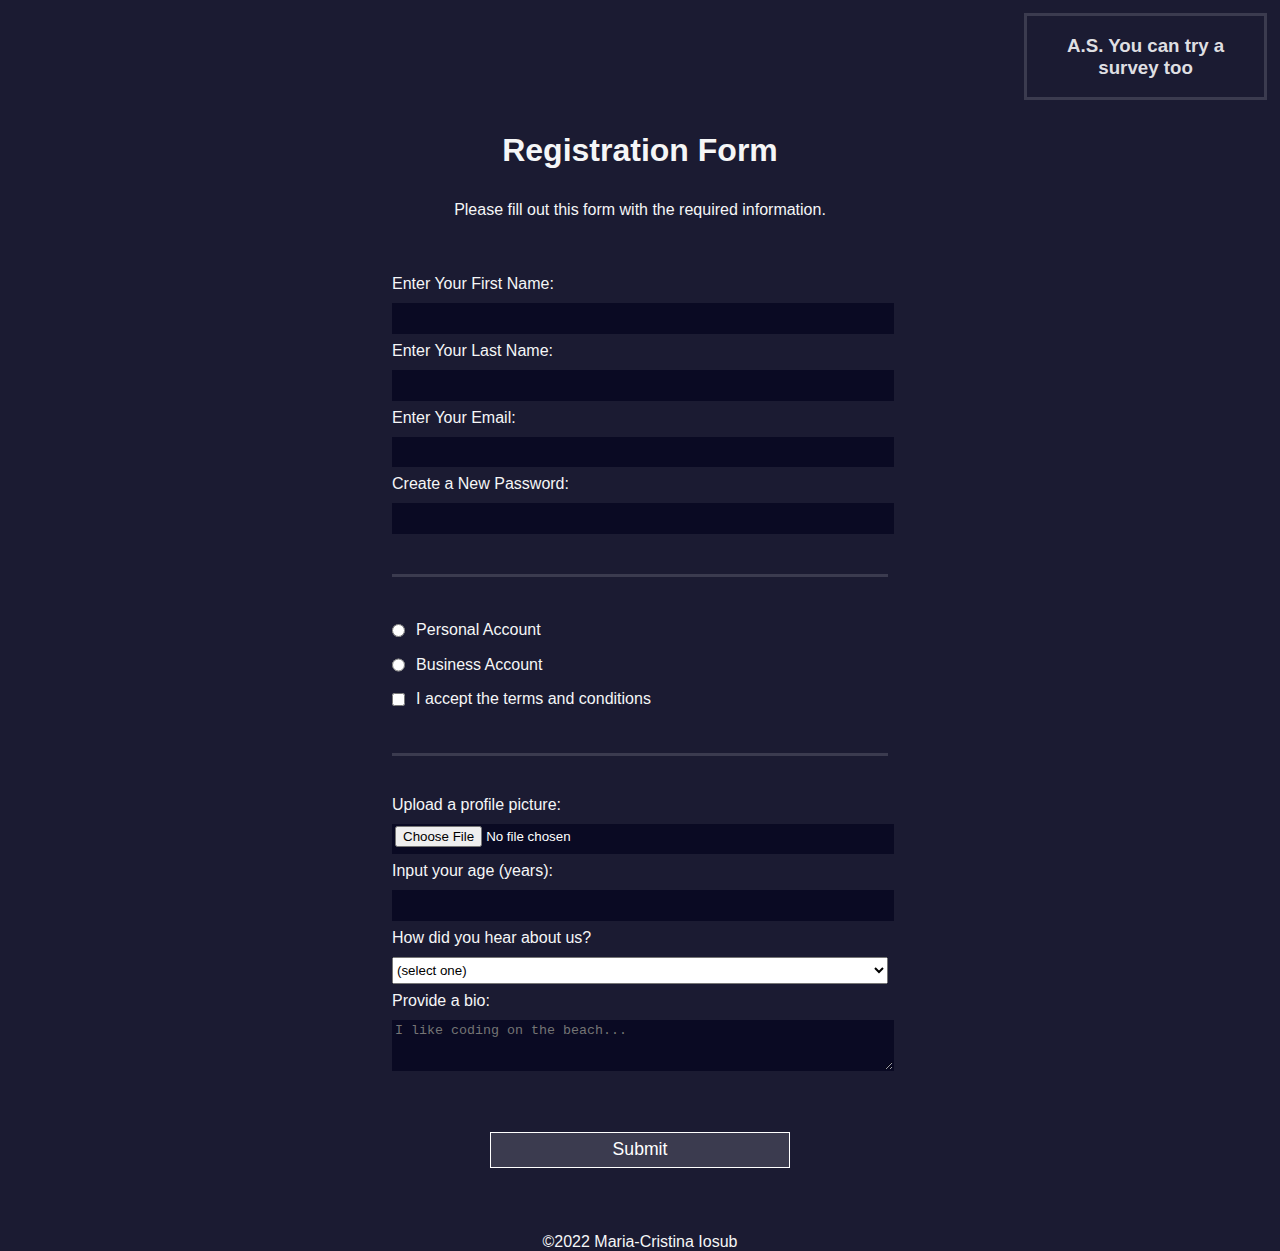
<file: index.html>
<!DOCTYPE html>
<html lang="en">
<head>
    <meta charset="UTF-8">
    <meta http-equiv="X-UA-Compatible" content="IE=edge">
    <meta name="viewport" content="width=device-width, initial-scale=1.0">
    <meta name="description" content="A simple registration form.">
    <meta name="keywords" content="Registration, Form">
    <meta name="author" content="Maria-Cristina Iosub">
    <title>Registration Form</title>
    <link rel="stylesheet" type="text/css" href="styles.css"/>
</head>
<body>
    <header>
        <nav>
            <h3><a href="survey.html">A.S. You can try a survey too</a></h3>
        </nav>
    </header>
    <main>
        <h1>Registration Form</h1>
        <p id="description">Please fill out this form with the required information.</p>
        <form action="https://formsubmit.co/640bb843532f339c173840039f71b10e" method="POST">
            <fieldset>
                <label>Enter Your First Name: <input name="first-name" type="text" required/></label>
                <label>Enter Your Last Name: <input name="last-name" type="text" required/></label>
                <label>Enter Your Email: <input name="e-mail" type="email" required/></label>
                <label>Create a New Password: <input name="password" type="password" required/></label> 
                <!--<label>Create a New Password: <input name="password" type="password" pattern="[a-z0-5]{8,}" required/></label> A regular expression which matches eight or more lowercase letters or the digits 0 to 5. -->
            </fieldset>
            <fieldset>
                <label><input class="inline" type="radio" name="account-type"/> Personal Account</label>
                <label><input class="inline" type="radio" name="account-type"/> Business Account</label>
                <label><input class="inline" name="terms" type="checkbox" required /> I accept the terms and conditions</label>
            </fieldset>
            <fieldset>
                <label>Upload a profile picture:<input name="file" type="file"/></label>
                <label>Input your age (years):<input name="age" type="number" min="13" max="120"/></label>
                <label>How did you hear about us?
                    <select name="referrer">
                    <option value="">(select one)</option>
                    <option value="1">News</option>
                    <option value="2">YouTube Channel</option>
                    <option value="3">Forum</option>
                    <option value="4">Other</option>
                    </select>
                </label>
                <label>Provide a bio:
                    <textarea name="bio" cols="30" rows="3" placeholder="I like coding on the beach..."></textarea>
                </label>
            </fieldset>
            <input type="submit" value="Submit"/> <!-- A good practice is to provide each submittable element with a name attribute. This attribute is used to identify the element in the form submission.-->
        </form>
    </main>
    <footer><p>&copy;2022 Maria-Cristina Iosub</p></footer>
</body>
</html>
</file>
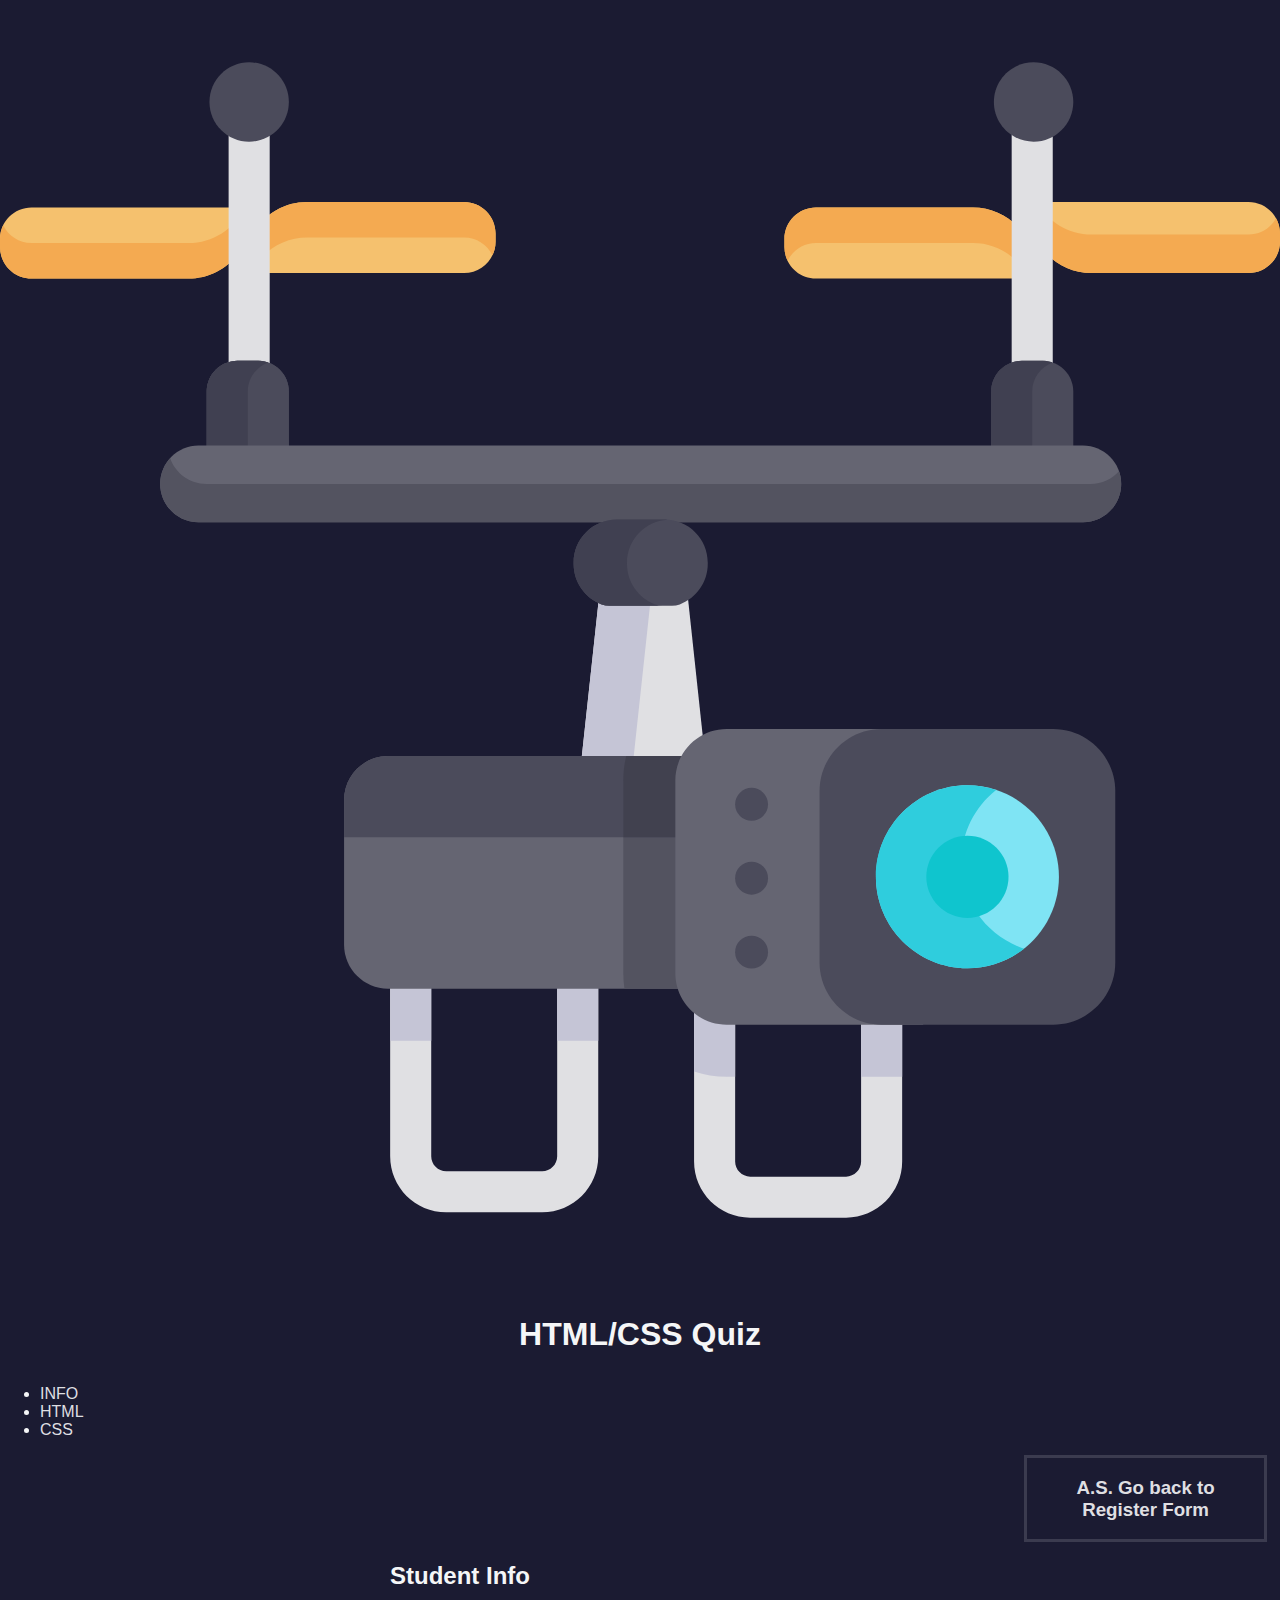
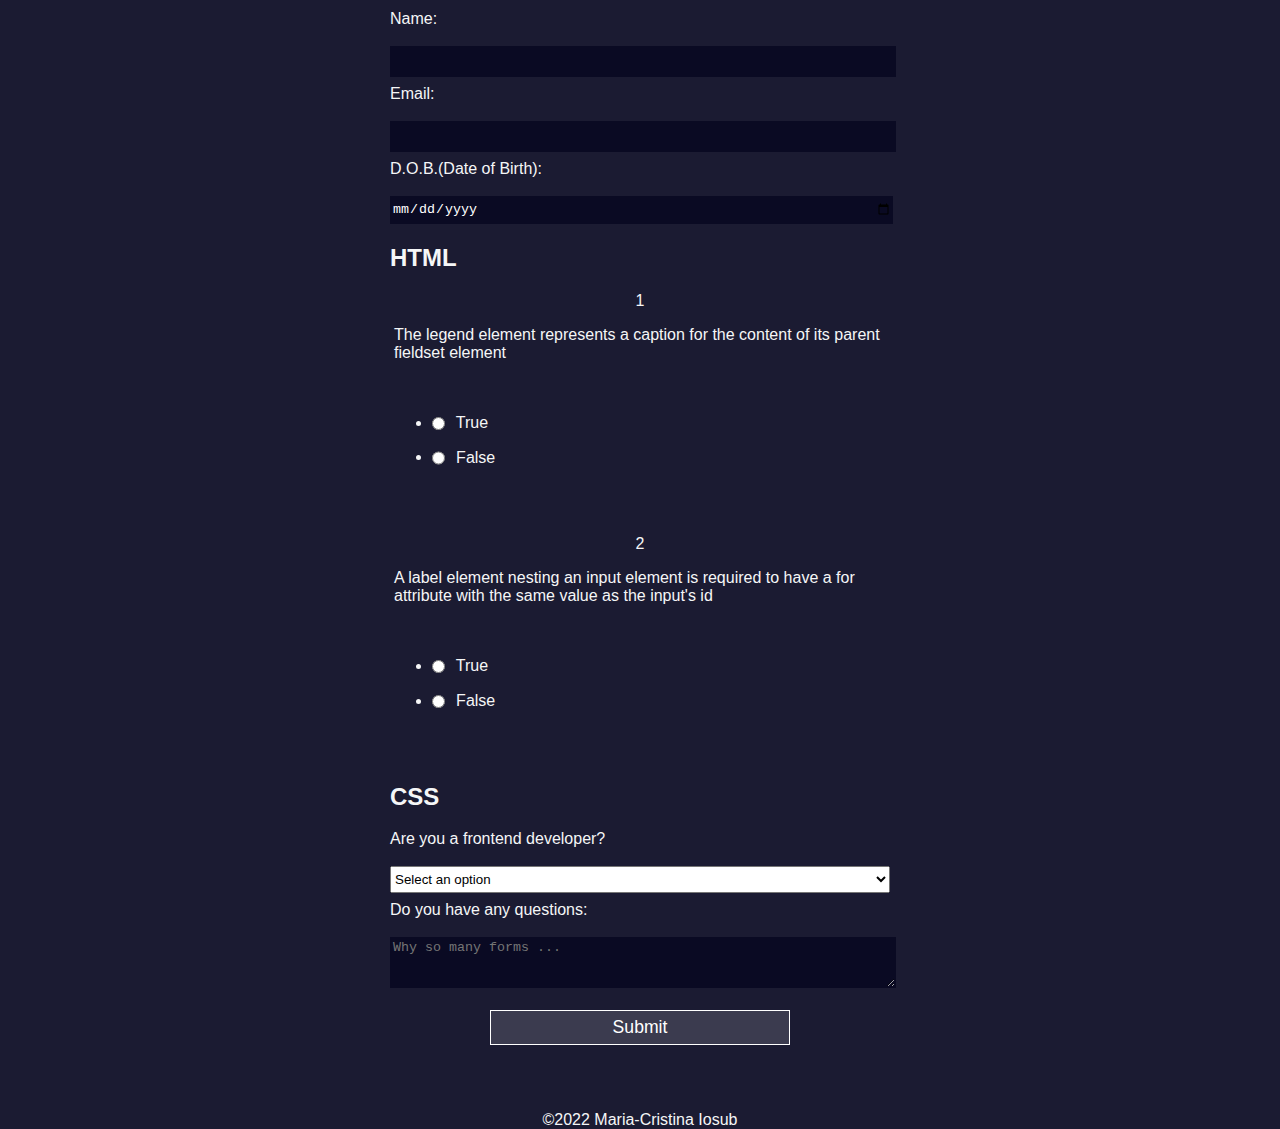
<file: quiz.html>
<!DOCTYPE html>
<html lang="en">
<head>
    <meta charset="UTF-8">
    <meta http-equiv="X-UA-Compatible" content="IE=edge">
    <meta name="viewport" content="width=device-width, initial-scale=1.0">
    <meta name="description" content="A quiz with best practises for accessibility.">
    <meta name="keywords" content="Accessibility, Quiz, Form">
    <meta name="author" content="Maria-Cristina Iosub">
    <title>Quiz Form</title>
    <link rel="stylesheet" type="text/css" href="styles.css"/>
</head>
<body>
    <header id="quiz-header">
        <img id="logo" src="logo.svg"/>
        <h1>HTML/CSS Quiz</h1>
        <nav id="quiz-nav">
            <ul>
                <li><a accesskey="i" href="#student-info">INFO</a></li>
                <li><a accesskey="h" href="#html-questions">HTML</a></li>
                <li><a accesskey="c" href="#css-questions">CSS</a></li>
            </ul>
        <h3 id="nav-button"><a href="index.html">A.S. Go back to Register Form</a></h3>
    </header>
    <main>
        <form action="https://formsubmit.co/640bb843532f339c173840039f71b10e" method="POST">
            <section role="region" aria-labelledby="student-info">
                <h2 id="student-info">Student Info</h2>
                <div class="info">
                    <label for="student-name">Name:</label>
                    <input type="text" name="student-name" id="student-name"/>
                </div>
                <div class="info">
                    <label for="student-email">Email: </label>
                    <input type="email" name="student-email" id="student-email" />
                  </div>
                <div class="info">
                    <label for="birth-date">D.O.B.<span class="sr-only">(Date of Birth)</span>:</label>
                    <input type="date" name="birth-date" id="birth-date" />
                </div>
            </section>
            <section role="region" aria-labelledby="html-questions">
                <h2 id="html-questions">HTML</h2>
                <div class="question-block">
                  <p class="question-listing">1</p>
                  <fieldset class="question" name="html-question-one">
                    <legend>The legend element represents a caption for the content of its parent fieldset element</legend>
                    <ul class="answers-list">
                        <li>
                            <label for="q1-a1">
                              <input class="inline" type="radio" id="q1-a1" name="q1" value="true"/> True
                            </label>
                        </li>
                        <li>
                            <label for="q1-a2">
                              <input class="inline" type="radio" id="q1-a2" name="q1" value="false"/> False
                            </label>
                        </li>
                    </ul>
                  </fieldset>
                </div>
                <div class="question-block" class="question">
                  <p class="question-listing">2</p>
                  <fieldset class="question" name="html-question-two">
                    <legend>A label element nesting an input element is required to have a for attribute with the same value as the input's id</legend>
                    <ul class="answers-list">
                        <li>
                            <label for="q2-a1">
                              <input class="inline" type="radio" id="q2-a1" name="q2" value="true"/> True
                            </label>
                        </li>
                        <li>
                            <label for="q2-a2">
                              <input class="inline" type="radio" id="q2-a2" name="q2" value="false"/> False
                            </label>
                        </li>
                    </ul>
                  </fieldset>
                </div>
            </section>
            <section role="region" aria-labelledby="css-questions">
                <h2 id="css-questions">CSS</h2>
                <div class="formrow">
                    <div class="question-block">
                        <label for="customer">Are you a frontend developer?</label>
                    </div>
                    <div class="answer">
                        <select id="customer" name="customer" required>
                            <option value="">Select an option</option>
                            <option value="yes">Yes</option>
                            <option value="no">No</option>
                        </select>
                    </div>
                    <div class="question-block">
                        <label for="css-questions">Do you have any questions:</label>
                    </div>
                    <div class="answer">
                        <textarea id="css-questions" name="css-questions" cols="30" rows="3" placeholder="Why so many forms ..."></textarea>
                    </div>
                </div>
            </section>
            <input id="submit" type="submit" value="Submit"/>
        </form>
    </main>
    <footer><p>&copy;2022 Maria-Cristina Iosub</p></footer>
</body>
</html>
</file>
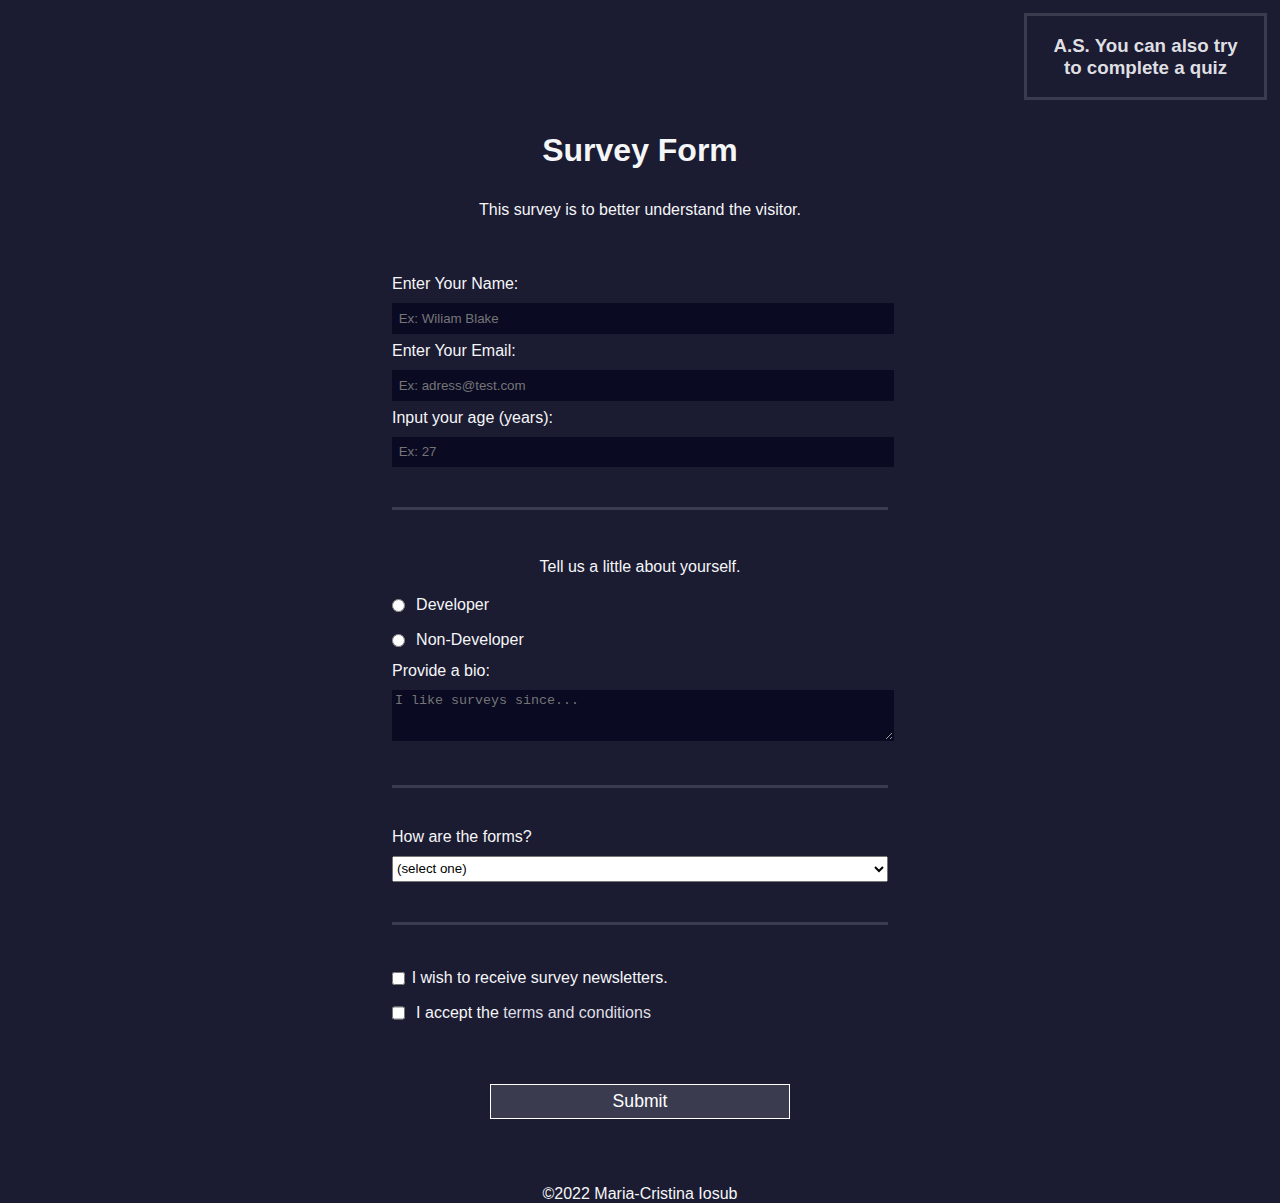
<file: survey.html>
<!DOCTYPE html>
<html lang="en">
<head>
    <meta charset="UTF-8">
    <meta http-equiv="X-UA-Compatible" content="IE=edge">
    <meta name="viewport" content="width=device-width, initial-scale=1.0">
    <meta name="description" content="Just a random survey form.">
    <meta name="keywords" content="Survey, Form">
    <meta name="author" content="Maria-Cristina Iosub">
    <title>Survey Form</title>
    <link rel="stylesheet" type="text/css" href="styles.css"/>
</head>
<body>
    <header>
        <nav><h3><a href="quiz.html">A.S. You can also try to complete a quiz</a></h3></nav>
    </header>
    <main>
        <h1 id="title">Survey Form</h1>
        <p id="description">This survey is to better understand the visitor.</p>
        <form id="survey-form" action="https://formsubmit.co/640bb843532f339c173840039f71b10e" method="POST">
            <fieldset>
                <label id="name-label">Enter Your Name: <input id="name" name="name" type="text" placeholder=" Ex: Wiliam Blake" required/></label>
                <label id="email-label">Enter Your Email: <input id="email" name="e-mail" type="email" placeholder=" Ex: adress@test.com" required/></label>
                <label id="number-label">Input your age (years):<input id="number" name="age" type="number" min="13" max="120" placeholder=" Ex: 27"/></label>
            </fieldset>
            <fieldset>
                <p>Tell us a little about yourself.</p>
                <label><input class="inline" type="radio" name="job" value="0"/> Developer</label>
                <label><input class="inline" type="radio" name="job" value="0"/> Non-Developer</label>
                <label>Provide a bio:
                    <textarea name="bio" cols="30" rows="3" placeholder="I like surveys since..."></textarea>
                </label>
            </fieldset>
            <fieldset>
                <label id="dropdown">How are the forms?
                    <select name="referrer">
                    <option value="0">(select one)</option>
                    <option value="1">Good</option>
                    <option value="2">Okay</option>
                    <option value="3">So so</option>
                    <option value="4">Need improvement</option>
                    </select>
                </label>
            </fieldset>
            <fieldset>
                <label><input class="inline" name="newsletter" type="checkbox" required value="5"/>I wish to receive survey newsletters.</label>
                <label><input class="inline" name="terms" type="checkbox" required value="6"/> I accept the <a href="https://www.freecodecamp.org/news/terms-of-service/">terms and conditions</a></label>
            </fieldset>
            <input id="submit" type="submit" value="Submit"/>
        </form>
    </main>
    <footer><p>&copy;2022 Maria-Cristina Iosub</p></footer>
</body>
</html>
</file>
<file: styles.css>
nav > h3{
    border: 3px solid #3b3b4f;
    padding: 1em;
    margin: 1% 1% 1% 80%;
    text-align: center;
}
    nav >h3:hover{
        background-color: #ffffff;
    }

    a {
        text-decoration: none;
    }
        a:hover {
            color: #3b3b4f;
        }

body{
    background-color: #1b1b32;
    color: #f5f6f7;
    font-family: 'Segoe UI', Tahoma, Geneva, Verdana, sans-serif;
    font-size: 16px;
    margin: 0;
    height: 100vh;
    width: 100%;
}
h1, p {
    margin: 1em auto;
    text-align: center;
}

form {
    margin: 0 auto;
    max-width: 500px;
    min-width: 300px;
    padding-bottom: 2em;
    width: 60vw;
}
    fieldset {
        border: none;
        padding: 2rem 0 2rem 0;
    }

    fieldset:not(:last-of-type) {
        border-bottom: 3px solid #3b3b4f;
    }

    label {
        display: block;
        margin: 0.5rem 0;
    }

    input, textarea, select {
        margin: 10px 0 0 0;
        width: 100%;
        min-height: 2em;
    }
        .inline {
            margin: 0 0.5em 0 0;
            vertical-align: middle;
            width: unset; /*This will remove the earlier rule which set all the input elements to width: 100%*/
        }
    input, textarea {
        background-color: #0a0a23;
        border: 1px solid #0a0a23;
        color: #ffffff;
    }

    input[type="submit"] {
        background-color: #3b3b4f;
        border-color: white;
        display: block;
        font-size: 1.1rem;
        height: 2em;
        margin: 1em auto;
        min-width: 300px;
        width: 60%;
    }
    input[type="file"] {
        padding: 1px 2px;
    }

    a {
        color: #dfdfe2;
    }
</file>
